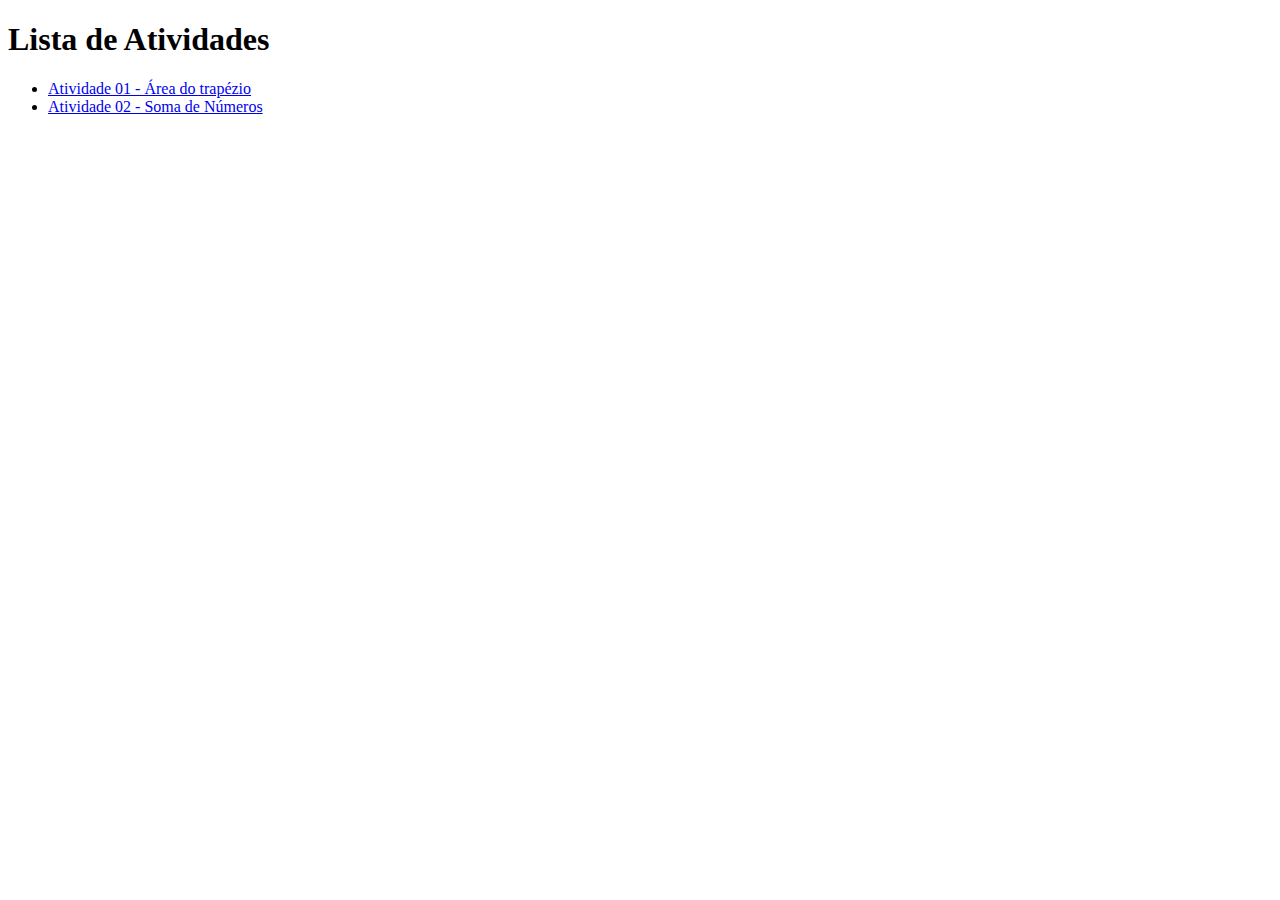
<file: index.html>
<!DOCTYPE html>
<html lang="pt-br">

<head>
    <meta charset="UTF-8">
    <title>Atividades de Matemática</title>
</head>

<body>
    <h1>Lista de Atividades</h1>
    <ul>
        <li><a href="atividade01.html">Atividade 01 - Área do trapézio</a></li>
        <li><a href="atividade02.html">Atividade 02 - Soma de Números</a></li>
    </ul>

</body>

</html>
</file>
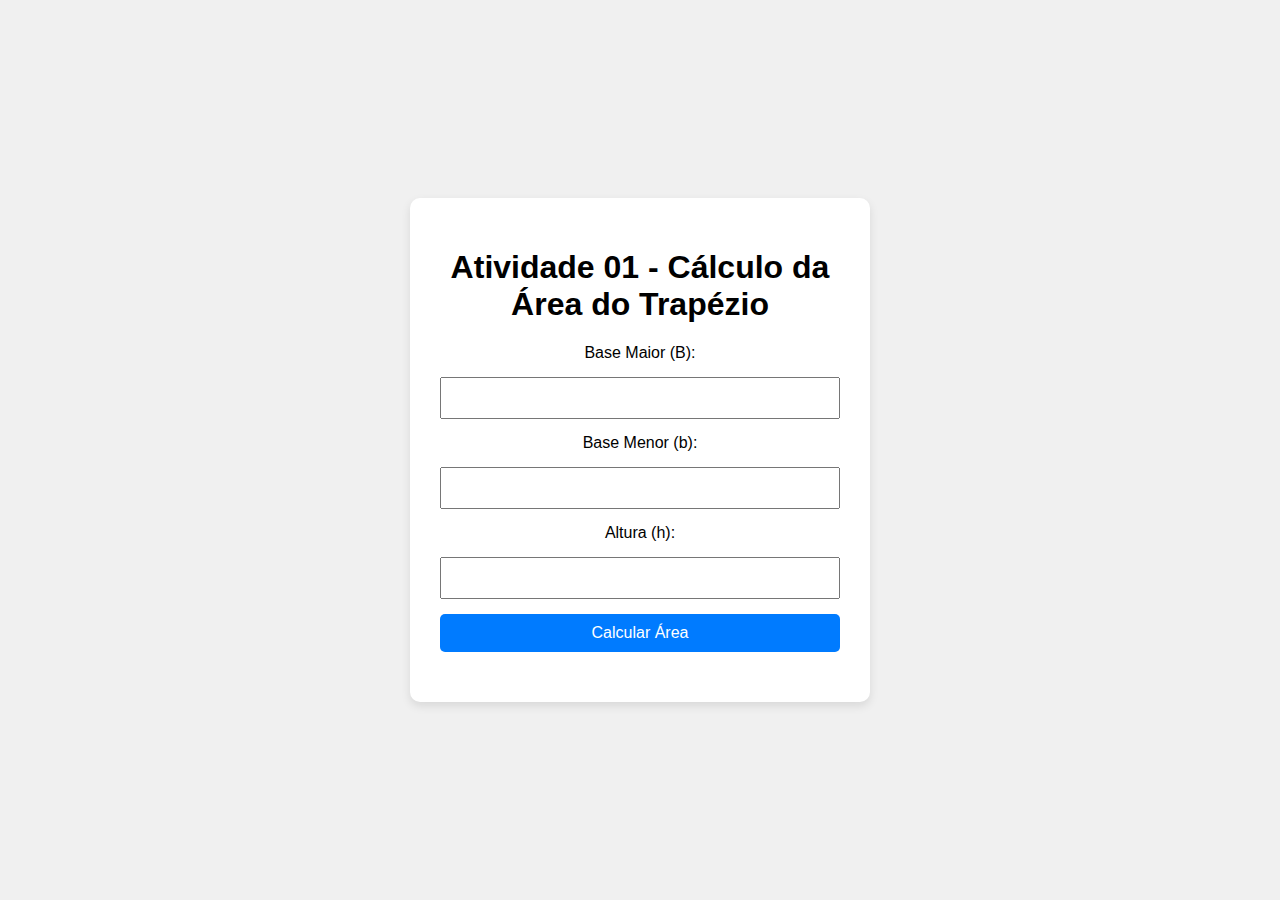
<file: atividade01.html>
<!DOCTYPE html>
<html lang="pt-br">

<head>
    <meta charset="UTF-8">
    <title>Atividade 01 - Área do Trapézio</title>
    <link rel="stylesheet" href="style.css">
</head>

<body>
    <div class="container">
        <h1>Atividade 01 - Cálculo da Área do Trapézio</h1>

        <form id="trapezio-form">
            <label for="baseMaior">Base Maior (B):</label>
            <input type="number" id="baseMaior" name="baseMaior" required>

            <label for="baseMenor">Base Menor (b):</label>
            <input type="number" id="baseMenor" name="baseMenor" required>

            <label for="altura">Altura (h):</label>
            <input type="number" id="altura" name="altura" required>

            <button type="submit">Calcular Área</button>
        </form>

        <h2 id="resultado"></h2>
    </div>

    <script src="atividade01.js"></script>
</body>

</html>
</file>
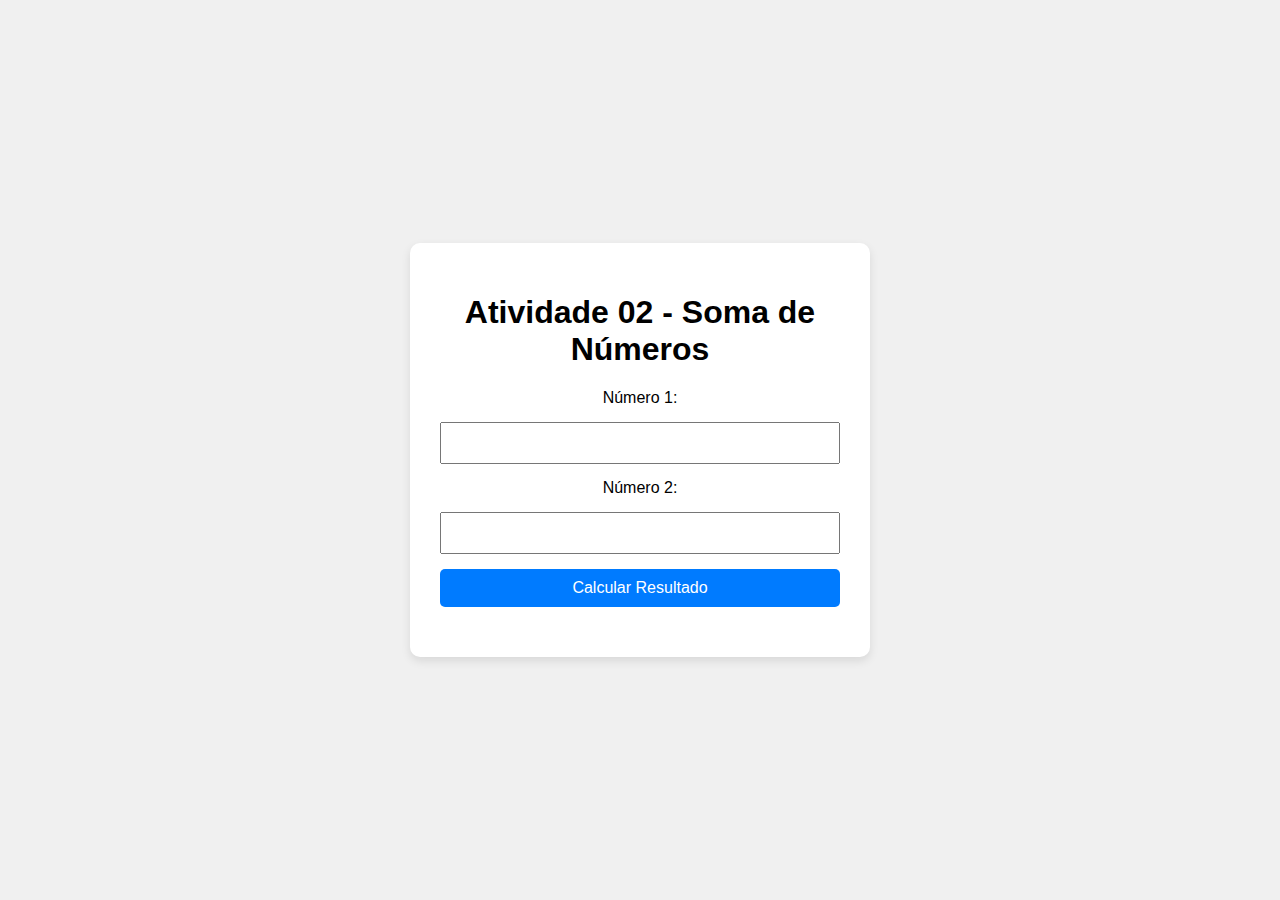
<file: atividade02.html>
<!DOCTYPE html>
<html lang="pt-br">

<head>
    <meta charset="UTF-8">
    <title>Atividade 02 - Soma de Números</title>
    <link rel="stylesheet" href="style.css">
</head>

<body>
    <div class="container">
        <h1>Atividade 02 - Soma de Números</h1>

        <form id="soma-form">
            <label for="numero1">Número 1:</label>
            <input type="number" id="numero1" name="numero1" required>

            <label for="numero2">Número 2:</label>
            <input type="number" id="numero2" name="numero2" required>

            <button type="submit">Calcular Resultado</button>
        </form>

        <h2 id="resultado"></h2>
    </div>

    <script src="atividade02.js"></script>
</body>

</html>
</file>
<file: style.css>
body {
    font-family: Arial, sans-serif;
    background-color: #f0f0f0;
    margin: 0;
    padding: 0;
    display: flex;
    justify-content: center;
    align-items: center;
    height: 100vh;
  }
  
  .container {
    background-color: white;
    padding: 30px;
    border-radius: 10px;
    box-shadow: 0 4px 10px rgba(0, 0, 0, 0.1);
    text-align: center;
    width: 100%;
    max-width: 400px;
  }
  
  form {
    display: flex;
    flex-direction: column;
    gap: 15px;
  }
  
  input, button {
    padding: 10px;
    font-size: 16px;
  }
  
  button {
    background-color: #007bff;
    color: white;
    border: none;
    cursor: pointer;
    border-radius: 5px;
  }
  
  button:hover {
    background-color: #0056b3;
  }
  
  #resultado {
    margin-top: 20px;
    font-weight: bold;
    font-size: 18px;
  }
</file>
